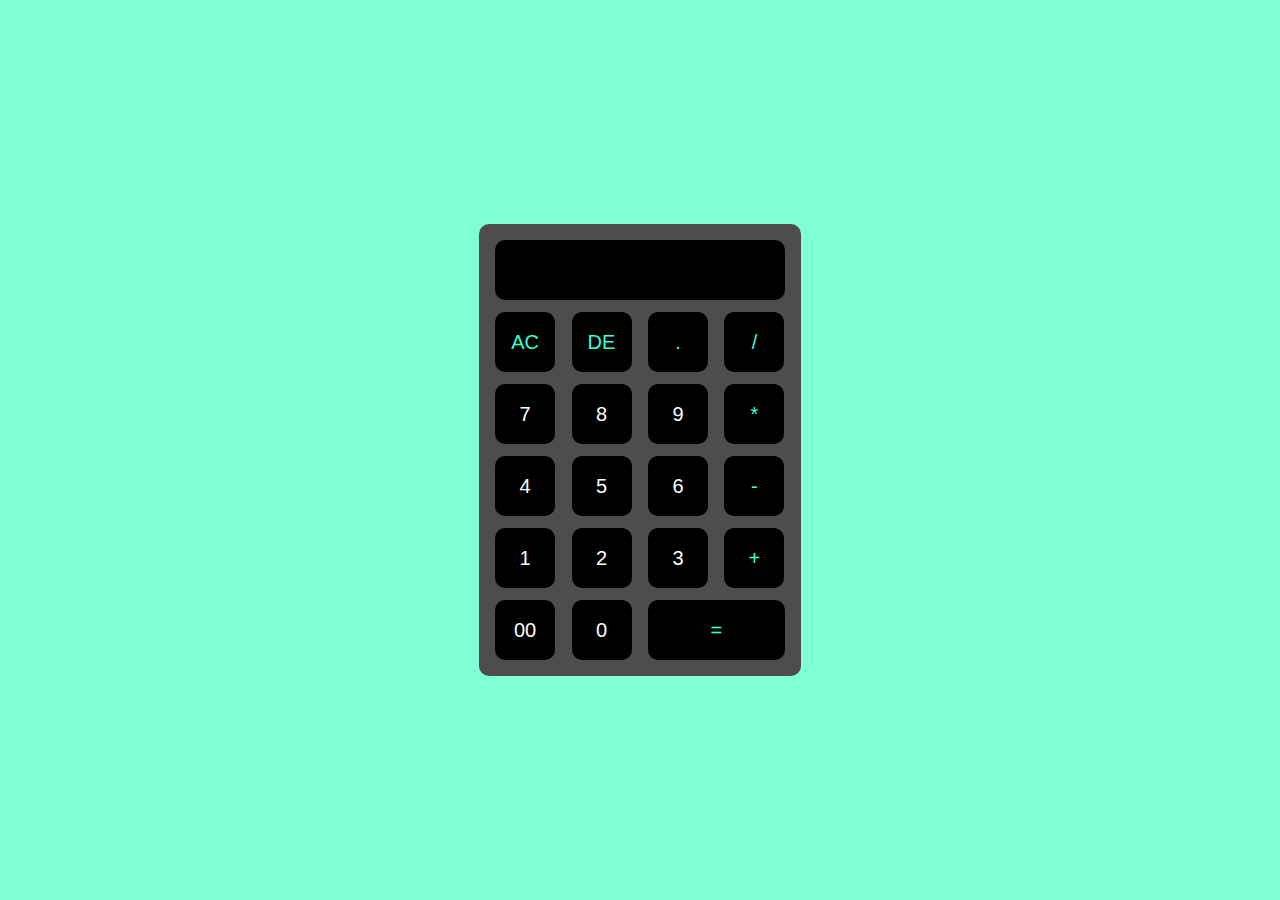
<file: Calculator/index.html>
<!DOCTYPE html>
<l lang="en">
<head>
    <meta charset="UTF-8">
    <meta name="viewport" content="width=device-width, initial-scale=1.0">
    <title>Calculator</title>
    <link rel="stylesheet" href="style.css">
</head>
<body>
    <div class="container">
        <div class="calculator">
            <form>
                <div class="result">
                    <input type="text" name="display">
                </div>
                <div>
                    <input class="operator" type="button" value="AC" onclick="display.value = '' ">
                    <input class="operator" type="button" value="DE" onclick="display.value = display.value.toString().slice(0,-1) ">
                    <input class="operator" type="button" value="." onclick="display.value += '.' ">
                    <input class="operator" type="button" value="/" onclick="display.value += '/' ">
                </div>
                <div>
                    <input type="button" value="7" onclick="display.value += '7' ">
                    <input type="button" value="8" onclick="display.value += '8' ">
                    <input type="button" value="9" onclick="display.value += '9' ">
                    <input class="operator" type="button" value="*" onclick="display.value += '*' ">
                </div>
                <div>
                    <input type="button" value="4" onclick="display.value += '4' ">
                    <input type="button" value="5" onclick="display.value += '5' ">
                    <input type="button" value="6" onclick="display.value += '6' ">
                    <input class="operator" type="button" value="-" onclick="display.value += '-' ">
                </div>
                <div>
                    <input type="button" value="1" onclick="display.value += '1' ">
                    <input type="button" value="2" onclick="display.value += '2' ">
                    <input type="button" value="3" onclick="display.value += '3' ">
                    <input class="operator" type="button" value="+" onclick="display.value += '+' ">
                </div>
                <div>
                    <input type="button" value="00" onclick="display.value += '00' ">
                    <input type="button" value="0" onclick="display.value += '0' ">
                    <input  class="equal operator" type="button" value="=" onclick="display.value = eval(display.value)">
                </div>
            </form>
        </div>
    </div>
</body>
<bububuttonl>
</file>
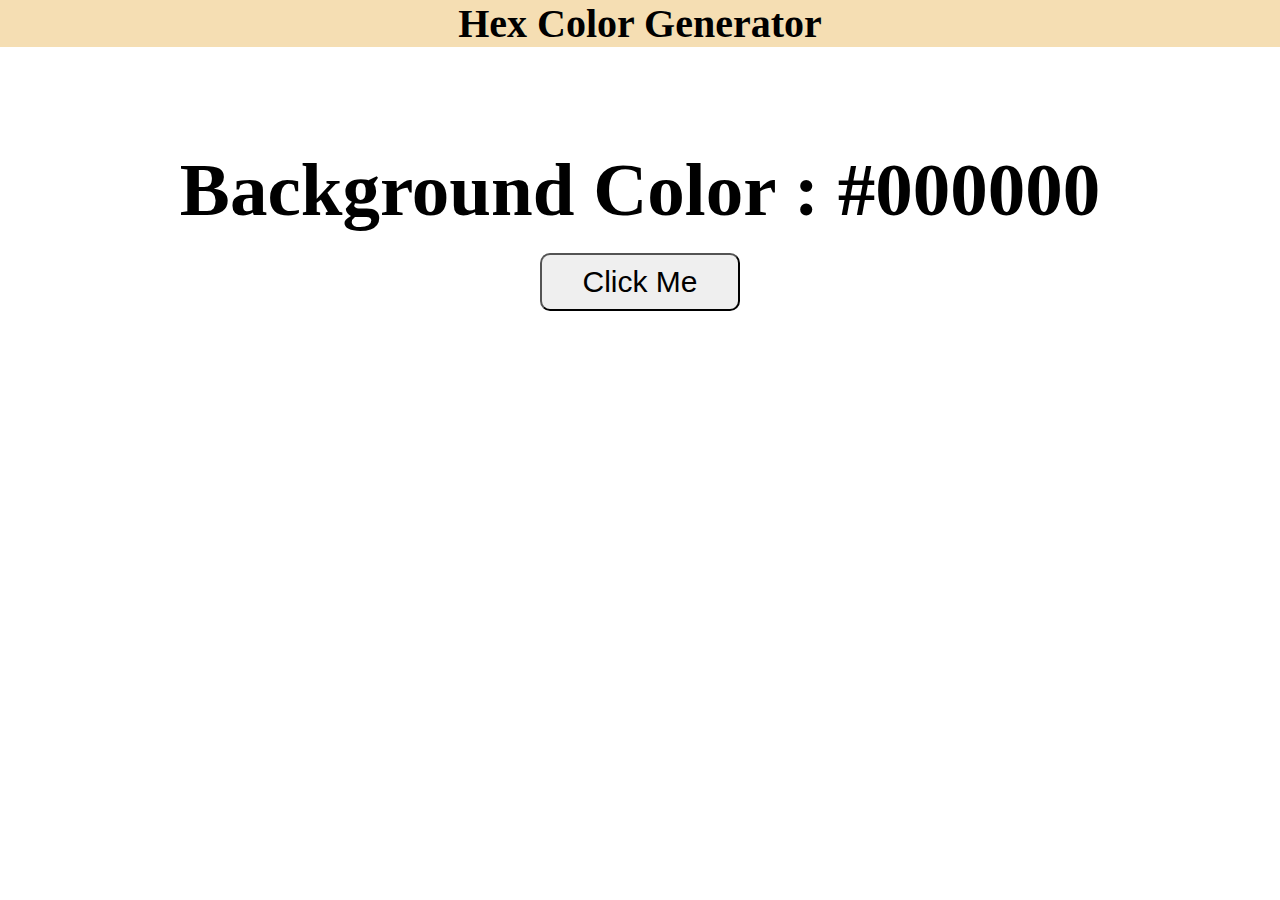
<file: Hex-color-generator/index.html>
<!DOCTYPE html>
<html lang="en">
<head>
    <meta charset="UTF-8">
    <meta name="viewport" content="width=device-width, initial-scale=1.0">
    <link rel="stylesheet" href="style.css">
    <title>Color Flipper</title>
</head>
<body>
    <nav class="navbar">
            <h1>Hex Color Generator</h1>
    </nav>
    <main class="container">
            <h2>Background Color : <span class="color">#000000</span> </h2>
            <button class="btn" id="btn">Click Me</button>
    </main>
    <script src="script.js"></script>
</body>
</html>
</file>
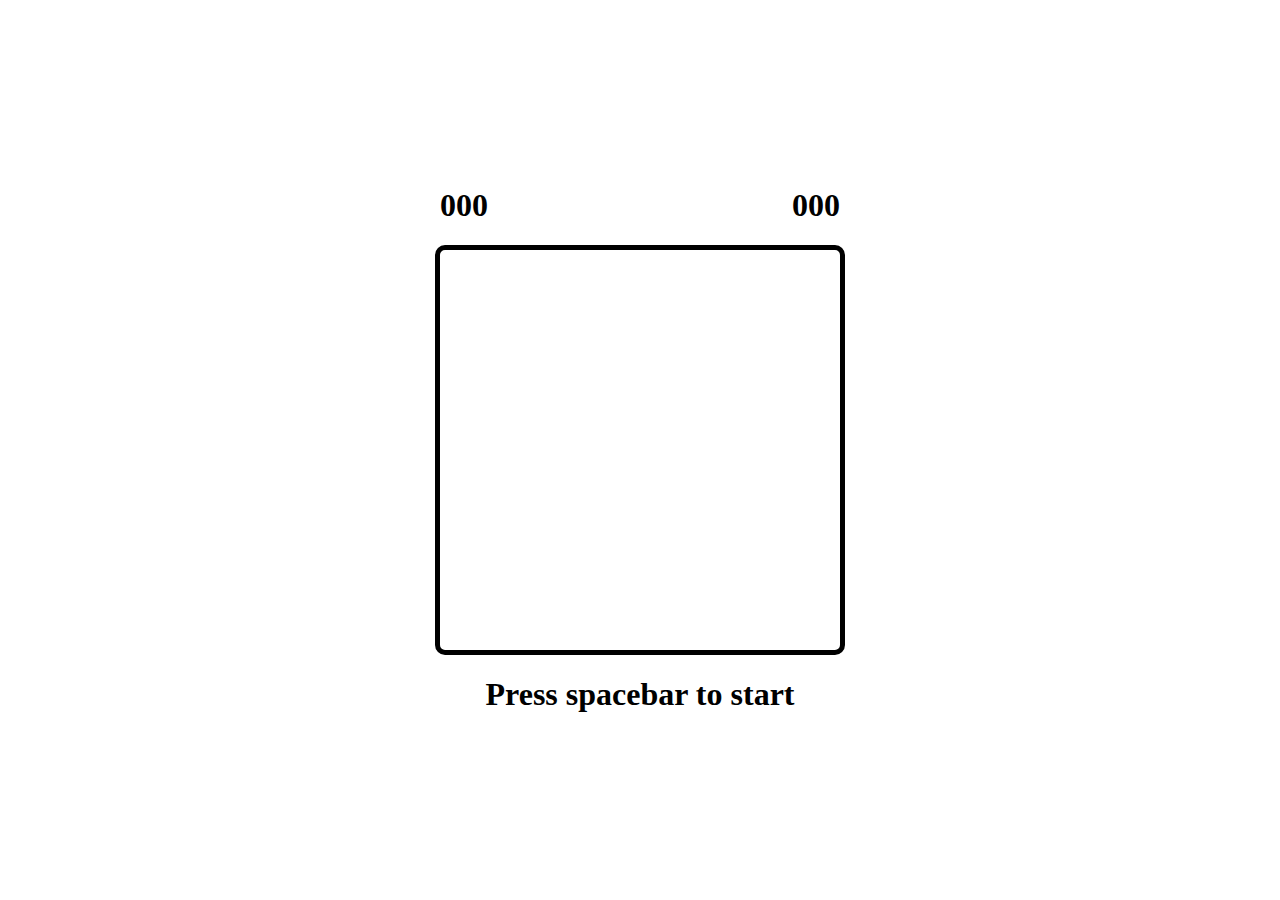
<file: Snake-game/index.html>
<!DOCTYPE html>
<html lang="en">

<head>
    <meta charset="UTF-8">
    <meta name="viewport" content="width=device-width, initial-scale=1.0">
    <title>Snake Game</title>
    <link rel="stylesheet" href="style.css">
    <script src="script.js" defer></script>
</head>

<body>
    <div class="scores">
        <h1 id="current-score">000</h1>
        <h1 id="high-score">000</h1>
    </div>
    <div id="game-board">
    </div>
    <div id="instruction-text">
        <h1>Press spacebar to start</h1>
    </div>

</body>

</html>
</file>
<file: Calculator/style.css>
*{
    margin: 0;
    padding: 0;
    font-family:sans-serif;
    box-sizing: border-box;
}

.container{
    width: 100%;
    height: 100vh;
    background-color: aquamarine;
    display: flex;   
    align-items: center;
    justify-content: center;
}

.calculator{
    background-color: rgb(78, 76, 76);
    padding: 10px;
    border-radius: 10px;
}

.calculator form input{
    border: 0;
    outline: 0;
    width: 60px;
    height: 60px;
    /* box-shadow: -8px -8px 15px rgba(255, 255, 255, 0.1), -8px -8px 15px rgba(0, 0, 0, 0.2); */
    background: black;
    color: white;
    font-size: 20px;
    margin: 6px;
    border-radius: 10px;
    cursor: pointer;
}

form .result{
    display: flex;
    justify-content: flex-end;
}

form .result input{
    text-align: right;
    flex: 1;
    font-size: 45px;
}

form input.equal{
    width: 137px;
}

form input.operator{
    color: #33ffd8;
}
</file>
<file: Hex-color-generator/style.css>
*{
    text-decoration: none;
    list-style: none;
    margin: 0;
}

.navbar{
    width: 100%;
    background-color: wheat;
    text-align: center;
}

h1{
    font-size: 40px;
}

.container{
    margin-top: 100px;
    text-align: center;
    display: flex;
    flex-direction: column;
    align-items: center;
    gap: 20px;
}

h2{
    font-size: 75px;
}

.btn{
    font-size: 30px;
    border-radius: 10px;
    padding: 10px;
    width: 200px;
    cursor: pointer;
}
</file>
<file: Snake-game/style.css>
*{
    color: black;
}

body{
    background-color: white;
    display: flex;
    flex-direction: column;
    justify-content: center;
    align-items: center;
    height: 100vh;
    margin: 0;
}

.scores {
    display: flex;
    align-items: center;
    justify-content: space-between;
    width: 400px;
}

#current-score {
    display: flex;
    flex-direction: column;
    margin: 0;
}

#current-score {
    margin: 0;
}

#game-board {
    border: 5px solid black;
    display: grid;
    grid-template-columns: repeat(20, 20px);
    grid-template-rows: repeat(20, 20px);
    border-radius: 10px;
}

.snake {
    background-color: black;
}

.food {
    background-color: green;
}
</file>
